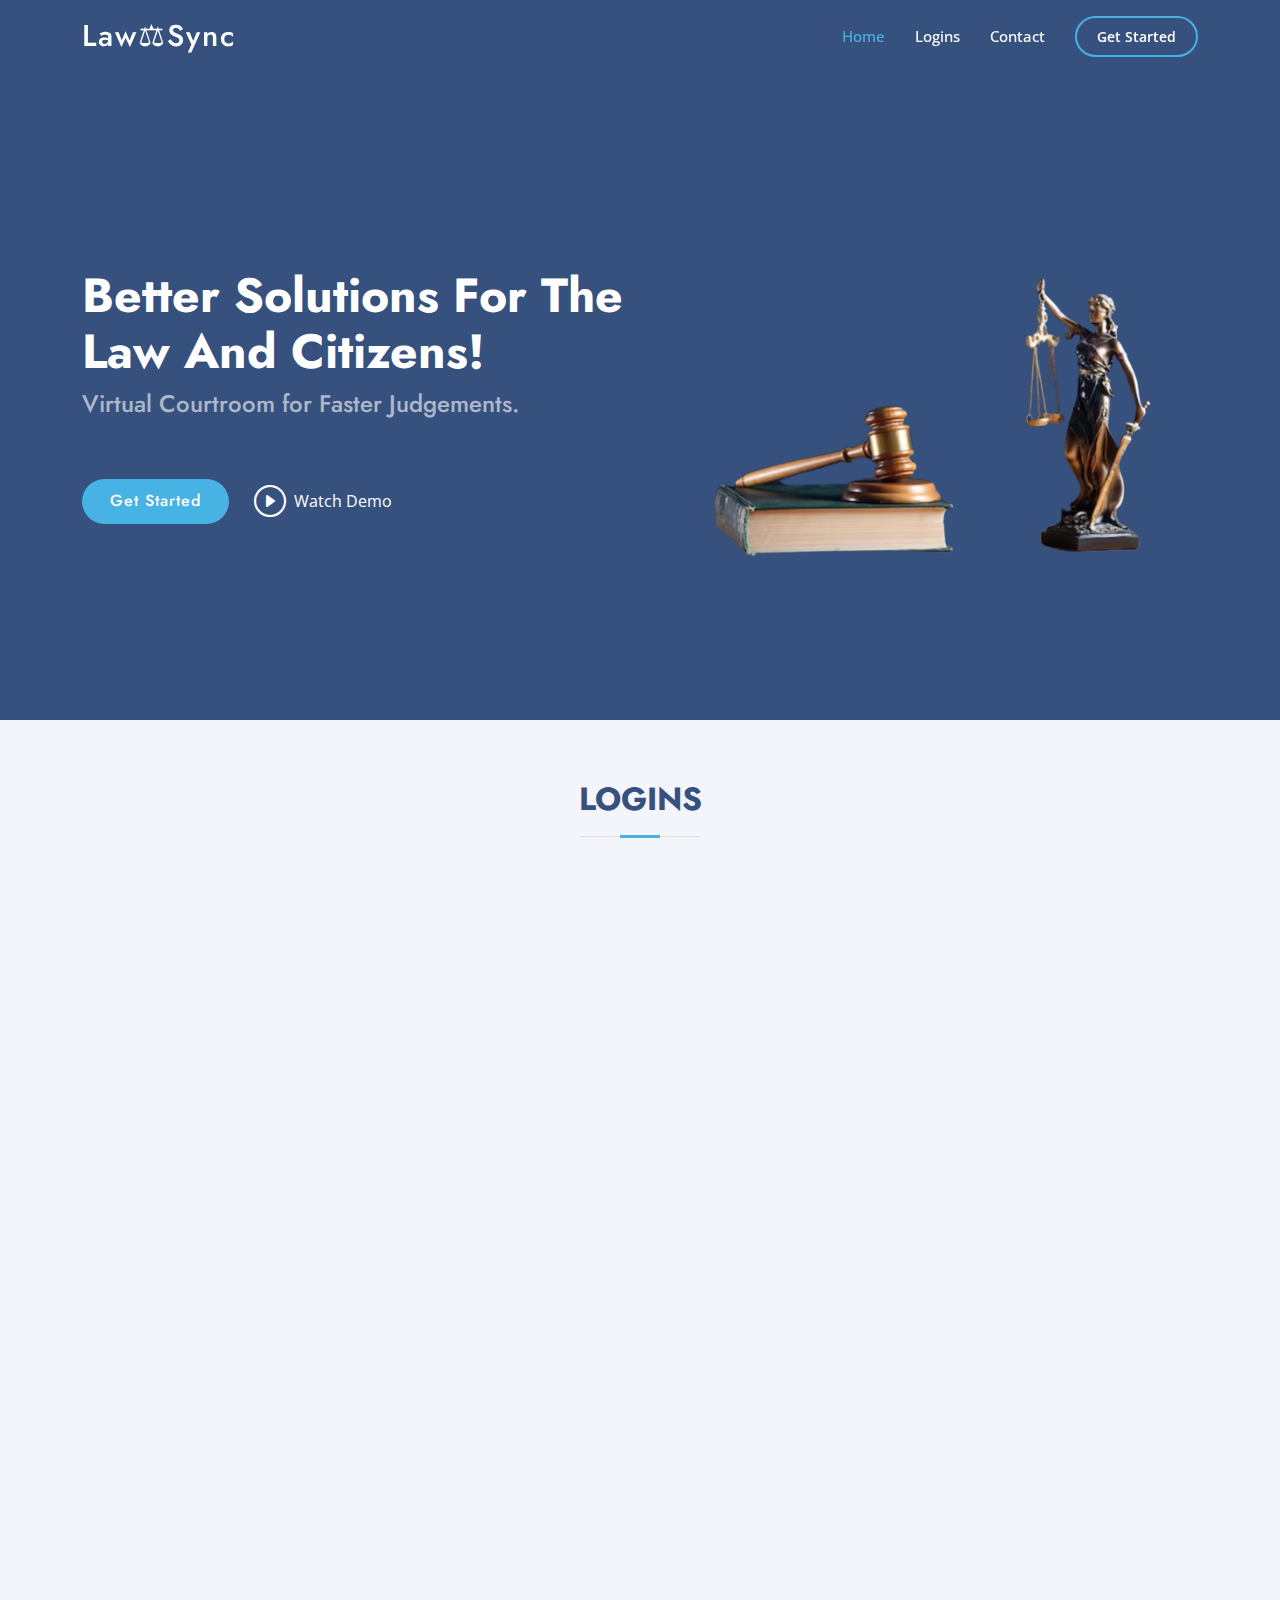
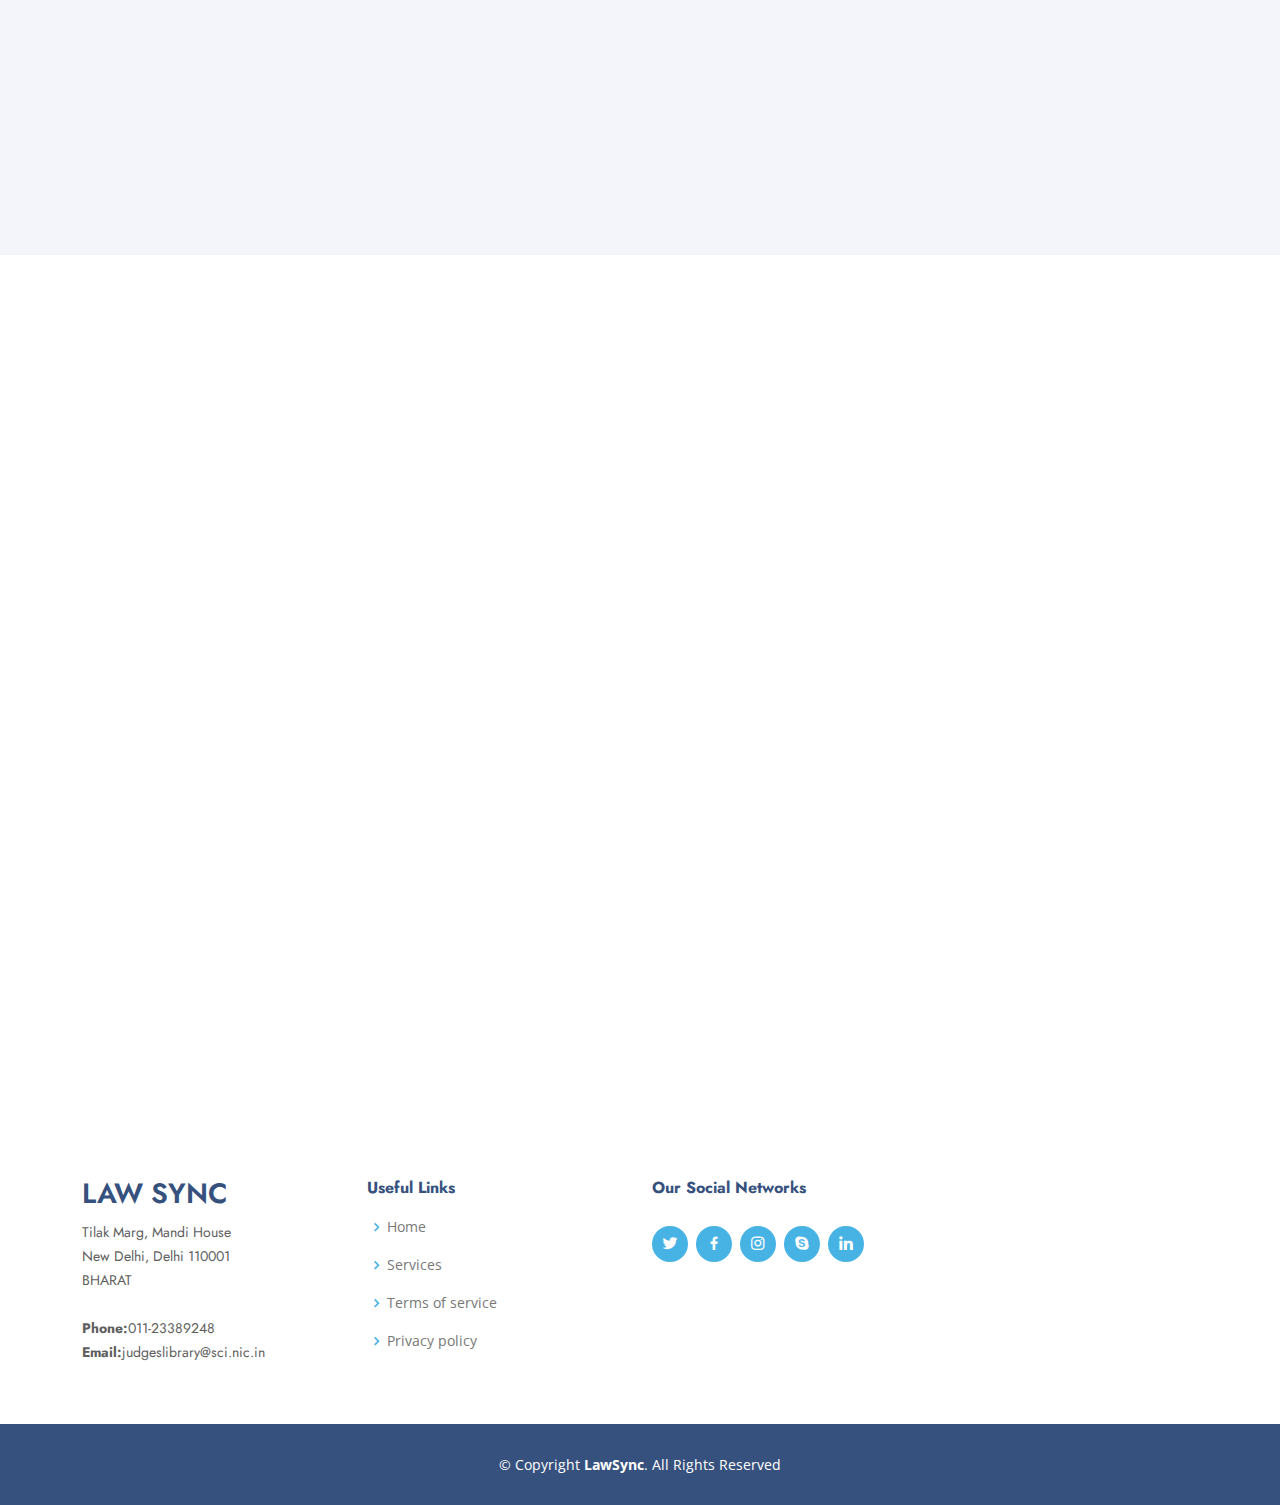
<file: index.html>
<!DOCTYPE html>
<html lang="en">

<head>
    <meta charset="utf-8">
    <meta content="width=device-width, initial-scale=1.0" name="viewport">

    <title>Law⚖Sync</title>
    <meta content="" name="description">
    <meta content="" name="keywords">

    <!-- Favicons -->
    <link rel="apple-touch-icon" sizes="512x512" href="assets/img/apple-touch-icon.png">
    <link rel="icon" type="image/png" sizes="32x32" href="assets/img/favicon-32x32.png">
    <link rel="icon" type="image/png" sizes="16x16" href="assets/img/favicon-16x16.png">


    <!-- Google Fonts -->
    <link href="https://fonts.googleapis.com/css?family=Open+Sans:300,300i,400,400i,600,600i,700,700i|Jost:300,300i,400,400i,500,500i,600,600i,700,700i|Poppins:300,300i,400,400i,500,500i,600,600i,700,700i" rel="stylesheet">

    <!-- Vendor CSS Files -->
    <link href="assets/vendor/aos/aos.css" rel="stylesheet">
    <link href="assets/vendor/bootstrap/css/bootstrap.min.css" rel="stylesheet">
    <link href="assets/vendor/bootstrap-icons/bootstrap-icons.css" rel="stylesheet">
    <link href="assets/vendor/boxicons/css/boxicons.min.css" rel="stylesheet">
    <link href="assets/vendor/glightbox/css/glightbox.min.css" rel="stylesheet">
    <link href="assets/vendor/remixicon/remixicon.css" rel="stylesheet">
    <link href="assets/vendor/swiper/swiper-bundle.min.css" rel="stylesheet">

    <!-- Template Main CSS File -->
    <link href="assets/css/style.css" rel="stylesheet">

</head>

<body>

    <!-- ======= Header ======= -->
    <header id="header" class="fixed-top ">
        <div class="container d-flex align-items-center">

            <h1 class="logo me-auto"><a href="index.html">Law⚖Sync</a></h1>



            <nav id="navbar" class="navbar">
                <ul>
                    <li><a class="nav-link scrollto active" href="#hero">Home</a></li>
                    <li><a class="nav-link scrollto" href="#services">Logins</a></li>
                    <li><a class="nav-link scrollto" href="#contact">Contact</a></li>
                    <li><a class="getstarted scrollto" href="#">Get Started</a></li>
                </ul>
                <i class="bi bi-list mobile-nav-toggle"></i>
            </nav>
            <!-- .navbar -->

        </div>
    </header>
    <!-- End Header -->

    <!-- ======= Hero Section ======= -->
    <section id="hero" class="d-flex align-items-center">

        <div class="container">
            <div class="row">
                <div class="col-lg-6 d-flex flex-column justify-content-center pt-4 pt-lg-0 order-2 order-lg-1" data-aos="fade-up" data-aos-delay="200">
                    <h1>Better Solutions For The Law And Citizens!</h1>
                    <h2>Virtual Courtroom for Faster Judgements.</h2>
                    <div class="d-flex justify-content-center justify-content-lg-start">
                        <a href="#contact" class="btn-get-started scrollto">Get Started</a>
                        <a href="https://www.youtube.com/watch?v=Kua9iR3aDDw" class="glightbox btn-watch-video"><i
                            class="bi bi-play-circle"></i><span>Watch Demo</span></a>
                    </div>
                </div>
                <div class="col-lg-6 order-1 order-lg-2 hero-img" data-aos="zoom-in" data-aos-delay="200">
                    <img src="assets/img/image2.png" class="img-fluid animated" alt="">
                </div>
            </div>
        </div>

    </section>
    <!-- End Hero -->

    <main id="main">

        <!-- ======= Services Section ======= -->
        <section id="services" class="services section-bg">
            <div class="container" data-aos="fade-up">

                <div class="section-title">
                    <h2>LOGINS</h2>
                </div>

                <div class="container">
                    <div class="row">
                        <div class="col-lg-3 col-md-6 col-sm-12 mb-4  ">
                            <div class="coupon_tran card card_edit" data-aos="zoom-in" data-aos-delay="100">
                                <div class="card-body text-center">
                                    <div class="icon">
                                        <img src="[data-uri]">
                                    </div>
                                </div>
                                <a href="JudgeLogin/index.html" class="btn_edit btn btn-outline-success" target="_blank">Judge Login</a>
                            </div>
                        </div>

                        <div class="col-lg-3 col-md-6 col-sm-12 mb-4 ">
                            <div class="coupon_tran card card_edit" data-aos="zoom-in" data-aos-delay="200">
                                <div class="card-body text-center">
                                    <div class="icon">
                                        <img src="[data-uri]">
                                    </div>
                                </div>
                                <a href="Prosecutorlogin/index.html" class="btn_edit btn btn-outline-warning" target="_blank">Prosecuter
                  Login</a>
                            </div>
                        </div>

                        <div class=" col-lg-3 col-md-6 col-sm-12 mb-4 ">
                            <div class="coupon_tran card card_edit" data-aos="zoom-in" data-aos-delay="300">
                                <div class="card-body text-center">
                                    <div class="icon">
                                        <img src="[data-uri]">
                                    </div>
                                </div>
                                <a href="Accuselogin/index.html" class="btn_edit btn btn-outline-info" target="_blank">Accuse Login</a>
                            </div>
                        </div>

                        <div class=" col-lg-3 col-md-6 col-sm-12 mb-4 ">
                            <div class="coupon_tran card card_edit" data-aos="zoom-in" data-aos-delay="100">
                                <div class="card-body text-center">
                                    <div class="icon">
                                        <img src="[data-uri]">
                                    </div>
                                </div>
                                <a href="Victimlogin/index.html" class="btn_edit btn btn-outline-secondary" target="_blank">Victim
                  Login</a>
                            </div>
                        </div>
                    </div>
                </div>

            </div>
        </section>
        <!-- End Services Section -->


        <!-- ======= Frequently Asked Questions Section ======= -->
        <section id="faq" class="faq section-bg">
            <div class="container" data-aos="fade-up">

                <div class="section-title">
                    <h2>Frequently Asked Questions</h2>
                    <!--  <p>Magnam dolores commodi suscipit. Necessitatibus eius consequatur ex aliquid fuga eum quidem. Sit sint consectetur velit. Quisquam quos quisquam cupiditate. Et nemo qui impedit suscipit alias ea. Quia fugiat sit in iste officiis commodi
                        quidem hic quas.</p> -->
                </div>

                <div class="faq-list">
                    <ul>
                        <li data-aos="fade-up" data-aos-delay="100">
                            <i class="bx bx-help-circle icon-help"></i> <a data-bs-toggle="collapse" class="collapse" data-bs-target="#faq-list-1">What is LawSync? <i class="bx bx-chevron-down icon-show"></i><i
                  class="bx bx-chevron-up icon-close"></i></a>
                            <div id="faq-list-1" class="collapse show" data-bs-parent=".faq-list">
                                <p>
                                    LawSync is an online platform designed to facilitate case hearings and dispute resolution through a virtual environment. It provides a convenient and efficient way for parties involved in a case to present their arguments and evidence, communicate with
                                    each other, and reach a resolution
                                </p>
                            </div>
                        </li>

                        <li data-aos="fade-up" data-aos-delay="200">
                            <i class="bx bx-help-circle icon-help"></i> <a data-bs-toggle="collapse" data-bs-target="#faq-list-2" class="collapsed">How Do I Sign Up/Register on LawSync? <i class="bx bx-chevron-down icon-show"></i><i
                  class="bx bx-chevron-up icon-close"></i></a>
                            <div id="faq-list-2" class="collapse" data-bs-parent=".faq-list">
                                <p>
                                    To sign up on LawSync, visit our homepage and click on the "Sign Up" or "Register" button. You'll need to provide some basic information and create an account. Once registered, you can log in and start using our platform.
                                </p>
                            </div>
                        </li>

                        <li data-aos="fade-up" data-aos-delay="300">
                            <i class="bx bx-help-circle icon-help"></i> <a data-bs-toggle="collapse" data-bs-target="#faq-list-3" class="collapsed">How Does Case Hearing Work on LawSync? <i class="bx bx-chevron-down icon-show"></i><i
                  class="bx bx-chevron-up icon-close"></i></a>
                            <div id="faq-list-3" class="collapse" data-bs-parent=".faq-list">
                                <p>
                                    Case hearings on LawSync are conducted virtually. Users can create or join a case, upload relevant documents, and schedule hearings with other parties. During the hearing, participants can present their arguments, share evidence, and communicate through
                                    audio, video, or text chat.
                                </p>
                            </div>
                        </li>

                        <li data-aos="fade-up" data-aos-delay="400">
                            <i class="bx bx-help-circle icon-help"></i> <a data-bs-toggle="collapse" data-bs-target="#faq-list-4" class="collapsed">Is LawSync Secure and Private? <i class="bx bx-chevron-down icon-show"></i><i
                  class="bx bx-chevron-up icon-close"></i></a>
                            <div id="faq-list-4" class="collapse" data-bs-parent=".faq-list">
                                <p>
                                    Yes, we take security and privacy seriously. Our platform uses encryption to protect your data, and we have strict privacy policies in place. Only authorized parties involved in a case have access to the case files and communication.
                                </p>
                            </div>
                        </li>

                        <li data-aos="fade-up" data-aos-delay="500">
                            <i class="bx bx-help-circle icon-help"></i> <a data-bs-toggle="collapse" data-bs-target="#faq-list-5" class="collapsed">How Are Disputes Resolved on LawSync?<i class="bx bx-chevron-down icon-show"></i><i
                  class="bx bx-chevron-up icon-close"></i></a>
                            <div id="faq-list-5" class="collapse" data-bs-parent=".faq-list">
                                <p>
                                    Disputes on our platform can be resolved through negotiation, mediation, or arbitration, depending on the preferences of the parties involved. Our platform provides tools and features to facilitate these processes and reach a resolution.
                                </p>
                            </div>
                        </li>
                    </ul>
                </div>
            </div>
        </section>
        <!-- End Frequently Asked Questions Section -->

        <!-- ======= Contact Section ======= -->
        <section id="contact" class="contact">
            <div class="container" data-aos="fade-up">

                <div class="section-title">
                    <h2>Contact</h2>
                    <!--  <p>Magnam dolores commodi suscipit. Necessitatibus eius consequatur ex aliquid fuga eum quidem. Sit sint consectetur velit. Quisquam quos quisquam cupiditate. Et nemo qui impedit suscipit alias ea. Quia fugiat sit in iste officiis commodi
                        quidem hic quas.</p> -->
                </div>

                <div class="row">

                    <div class="col-lg-5 d-flex align-items-stretch">
                        <div class="info">
                            <div class="address">
                                <i class="bi bi-geo-alt"></i>
                                <h4>Location:</h4>
                                <p>Tilak Marg, Mandi House New Delhi, Delhi 110001</p>
                            </div>

                            <div class="email">
                                <i class="bi bi-envelope"></i>
                                <h4>Email:</h4>
                                <p>ijudgeslibrary@sci.nic.in</p>
                            </div>

                            <div class="phone">
                                <i class="bi bi-phone"></i>
                                <h4>Call:</h4>
                                <p>011-23389248</p>
                            </div>

                            <iframe src="https://www.google.com/maps/embed?pb=!1m18!1m12!1m3!1d14009.553472830608!2d77.21389711738283!3d28.618120183234705!2m3!1f0!2f0!3f0!3m2!1i1024!2i768!4f13.1!3m3!1m2!1s0x390d04afaaaaaaab%3A0x28555ca4592b087e!2sSupreme%20Court%20of%20India!5e0!3m2!1sen!2sus!4v1696235306481!5m2!1sen!2sus"
                                frameborder="0" style="border:0; width: 100%; height: 290px;" allowfullscreen></iframe>
                        </div>

                    </div>

                    <div class="col-lg-7 mt-5 mt-lg-0 d-flex align-items-stretch">
                        <form action="https://formspree.io/f/xoqopdzb" method="POST">
                            <div class="row">
                                <div class="form-group col-md-6">
                                    <label for="username">Your Name</label>
                                    <input type="text" name="username" class="form-control" id="name" required placeholder="Enter Your Name...">
                                </div>
                                <div class="form-group col-md-6">
                                    <label for="name">Your Email</label>
                                    <input type="email" class="form-control" name="email" id="email" required placeholder="Enter Your Email...">
                                </div>
                            </div>
                            <div class="form-group">
                                <label for="name">Subject</label>
                                <input type="text" class="form-control" name="subject" id="subject" required placeholder="Subject...">
                            </div>
                            <div class="form-group">
                                <label for="name">Message</label>
                                <textarea class="form-control" name="message" rows="10" required placeholder="Write Your Query..."></textarea>
                            </div><br>
                            <div class="text-center "><button type="submit" class="btn btn-info">Send Message</button></div>
                        </form>
                    </div>

                </div>

            </div>
        </section>
        <!-- End Contact Section -->

    </main>
    <!-- End #main -->

    <!-- ======= Footer ======= -->
    <footer id="footer">
        <div class="footer-top">
            <div class="container">
                <div class="row">

                    <div class="col-lg-3 col-md-6 footer-contact">
                        <h3>Law Sync</h3>
                        <p>
                            Tilak Marg, Mandi House<br>New Delhi, Delhi 110001<br> BHARAT<br><br>
                            <strong>Phone:</strong>011-23389248<br>
                            <strong>Email:</strong>judgeslibrary@sci.nic.in<br>
                        </p>
                    </div>

                    <div class="col-lg-3 col-md-6 footer-links">
                        <h4>Useful Links</h4>
                        <ul>
                            <li><i class="bx bx-chevron-right"></i> <a href="#">Home</a></li>
                            <li><i class="bx bx-chevron-right"></i> <a href="#">Services</a></li>
                            <li><i class="bx bx-chevron-right"></i> <a href="#">Terms of service</a></li>
                            <li><i class="bx bx-chevron-right"></i> <a href="#">Privacy policy</a></li>
                        </ul>
                    </div>
                    <div class="col-lg-3 col-md-6 footer-links">
                        <h4>Our Social Networks</h4>
                        <!--    <p>Cras fermentum odio eu feugiat lide par naso tierra videa magna derita valies</p> -->
                        <div class="social-links mt-3">
                            <a href="#" class="twitter"><i class="bx bxl-twitter"></i></a>
                            <a href="#" class="facebook"><i class="bx bxl-facebook"></i></a>
                            <a href="#" class="instagram"><i class="bx bxl-instagram"></i></a>
                            <a href="#" class="google-plus"><i class="bx bxl-skype"></i></a>
                            <a href="#" class="linkedin"><i class="bx bxl-linkedin"></i></a>
                        </div>
                    </div>

                </div>
            </div>
        </div>

        <div class="container footer-bottom clearfix">
            <div class="copyright">
                &copy; Copyright <strong><span>LawSync</span></strong>. All Rights Reserved
            </div>

        </div>
    </footer>
    <!-- End Footer -->

    <div id="preloader"></div>
    <a href="#" class="back-to-top d-flex align-items-center justify-content-center"><i
      class="bi bi-arrow-up-short"></i></a>

    <!-- Vendor JS Files -->
    <script src="assets/vendor/aos/aos.js"></script>
    <script src="assets/vendor/bootstrap/js/bootstrap.bundle.min.js"></script>
    <script src="assets/vendor/glightbox/js/glightbox.min.js"></script>
    <script src="assets/vendor/isotope-layout/isotope.pkgd.min.js"></script>
    <script src="assets/vendor/swiper/swiper-bundle.min.js"></script>
    <script src="assets/vendor/waypoints/noframework.waypoints.js"></script>
    <script src="assets/vendor/php-email-form/validate.js"></script>

    <!-- Template Main JS File -->
    <script src="assets/js/main.js"></script>

</body>

</html>
</file>
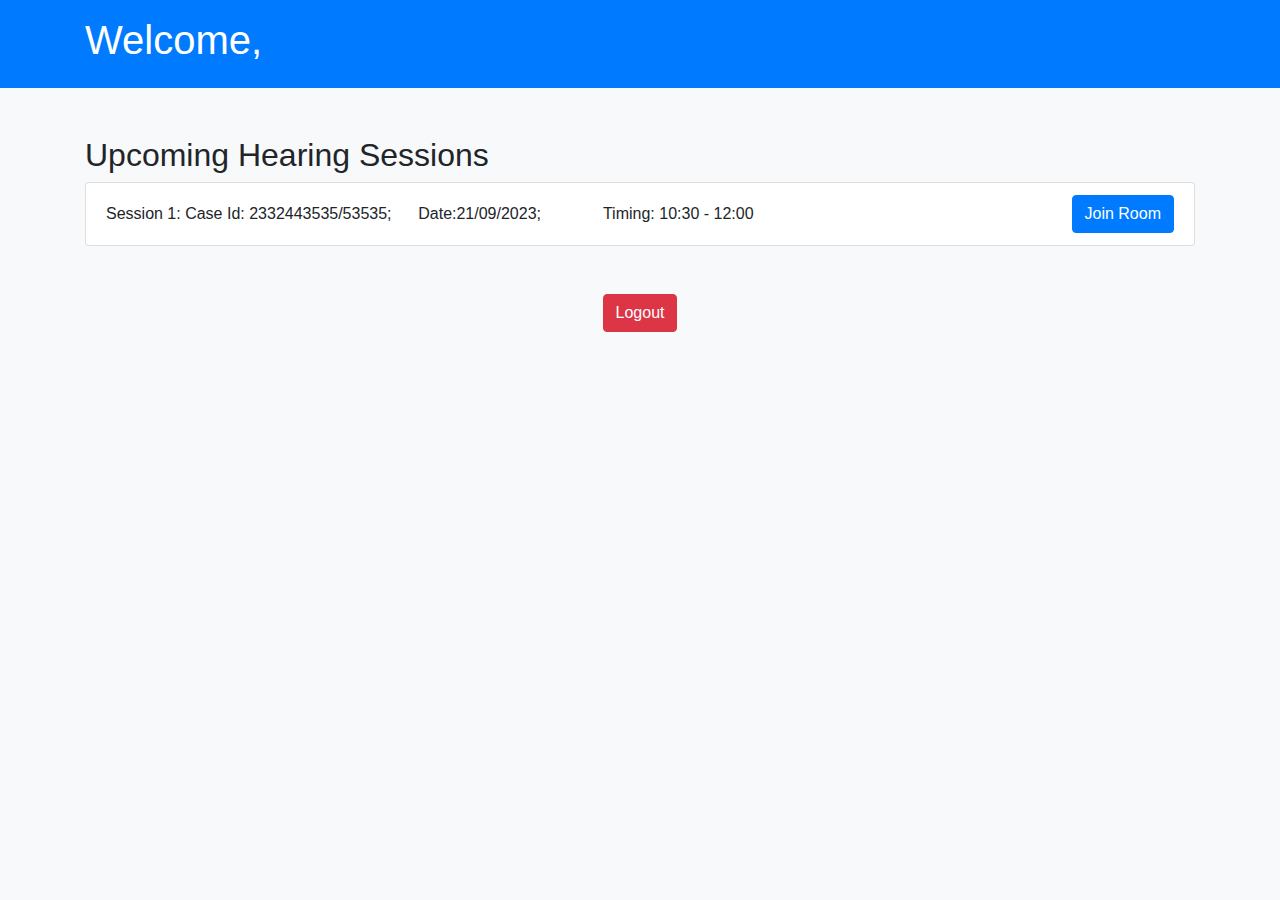
<file: Accuselogin/session.html>
<!DOCTYPE html>
<html lang="en">

<head>
    <meta charset="UTF-8">
    <meta name="viewport" content="width=device-width, initial-scale=1.0">
    <title>Video Call Sessions</title>
    <!-- Include Bootstrap CSS -->
    <link rel="stylesheet" href="https://maxcdn.bootstrapcdn.com/bootstrap/4.5.2/css/bootstrap.min.css">
</head>

<body class="bg-light">
    <header class="bg-primary text-white py-3">
        <div class="container">
            <h1>Welcome, </h1>
        </div>
    </header>
    <div class="container my-5">
        <h2>Upcoming Hearing Sessions</h2>
        <ul class="list-group">
            <li class="list-group-item d-flex justify-content-between align-items-center">
                Session 1: Case Id: 2332443535/53535; &nbsp;&nbsp;&nbsp;&nbsp; Date:21/09/2023; &nbsp;&nbsp;&nbsp;&nbsp;&nbsp;&nbsp;&nbsp;&nbsp;&nbsp;&nbsp;&nbsp;&nbsp; Timing: 10:30 - 12:00
                <a href="https://lawsync.daily.co/LawSync" class="btn btn-primary">Join Room</a>
            </li>

            <!-- Add more sessions here -->
        </ul>
    </div>
    <div class="container text-center">
        <a href="index.html" class="btn btn-danger">Logout</a>
    </div>





    <!-- Include Bootstrap JS and Popper.js -->
    <script src="https://ajax.googleapis.com/ajax/libs/jquery/3.5.1/jquery.min.js"></script>
    <script src="https://cdnjs.cloudflare.com/ajax/libs/popper.js/1.16.0/umd/popper.min.js"></script>
    <script src="https://maxcdn.bootstrapcdn.com/bootstrap/4.5.2/js/bootstrap.min.js"></script>
</body>

</html>
</file>
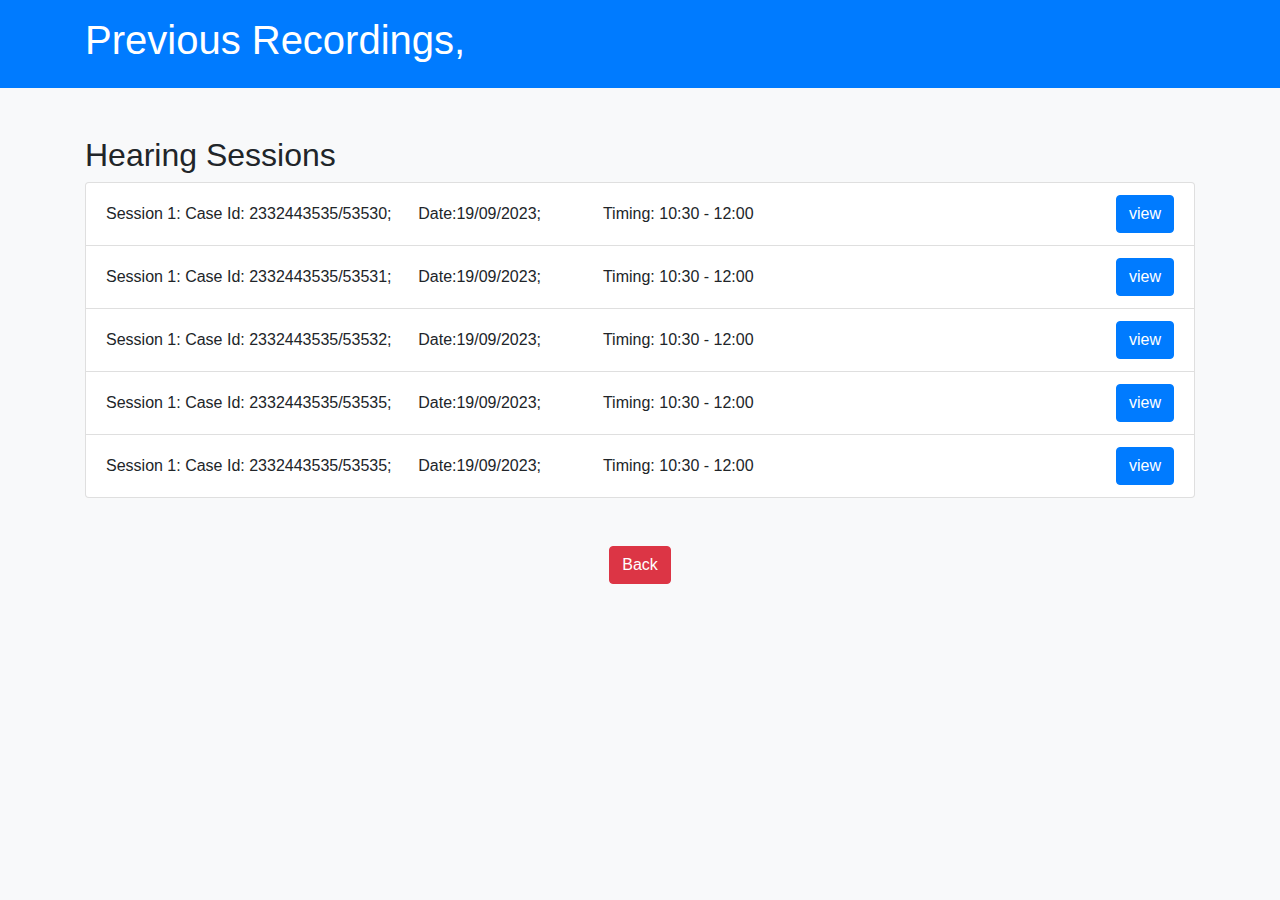
<file: JudgeLogin/record.html>
<!DOCTYPE html>
<html lang="en">

<head>
    <meta charset="UTF-8">
    <meta name="viewport" content="width=device-width, initial-scale=1.0">
    <title>Video Call Sessions</title>
    <!-- Include Bootstrap CSS -->
    <link rel="stylesheet" href="https://maxcdn.bootstrapcdn.com/bootstrap/4.5.2/css/bootstrap.min.css">
</head>

<body class="bg-light">
    <header class="bg-primary text-white py-3">
        <div class="container">
            <h1>Previous Recordings, </h1>
        </div>
    </header>
    <div class="container my-5">
        <h2>Hearing Sessions</h2>
        <ul class="list-group">
            <li class="list-group-item d-flex justify-content-between align-items-center">
                Session 1: Case Id: 2332443535/53530; &nbsp;&nbsp;&nbsp;&nbsp; Date:19/09/2023; &nbsp;&nbsp;&nbsp;&nbsp;&nbsp;&nbsp;&nbsp;&nbsp;&nbsp;&nbsp;&nbsp;&nbsp; Timing: 10:30 - 12:00
                <a href="#" class="btn btn-primary">view</a>
            </li>
            <li class="list-group-item d-flex justify-content-between align-items-center">
                Session 1: Case Id: 2332443535/53531; &nbsp;&nbsp;&nbsp;&nbsp; Date:19/09/2023; &nbsp;&nbsp;&nbsp;&nbsp;&nbsp;&nbsp;&nbsp;&nbsp;&nbsp;&nbsp;&nbsp;&nbsp; Timing: 10:30 - 12:00
                <a href="#" class="btn btn-primary">view</a>
            </li>
            <li class="list-group-item d-flex justify-content-between align-items-center">
                Session 1: Case Id: 2332443535/53532; &nbsp;&nbsp;&nbsp;&nbsp; Date:19/09/2023; &nbsp;&nbsp;&nbsp;&nbsp;&nbsp;&nbsp;&nbsp;&nbsp;&nbsp;&nbsp;&nbsp;&nbsp; Timing: 10:30 - 12:00
                <a href="#" class="btn btn-primary">view</a>
            </li>
            <li class="list-group-item d-flex justify-content-between align-items-center">
                Session 1: Case Id: 2332443535/53535; &nbsp;&nbsp;&nbsp;&nbsp; Date:19/09/2023; &nbsp;&nbsp;&nbsp;&nbsp;&nbsp;&nbsp;&nbsp;&nbsp;&nbsp;&nbsp;&nbsp;&nbsp; Timing: 10:30 - 12:00
                <a href="#" class="btn btn-primary">view</a>
            </li>
            <li class="list-group-item d-flex justify-content-between align-items-center">
                Session 1: Case Id: 2332443535/53535; &nbsp;&nbsp;&nbsp;&nbsp; Date:19/09/2023; &nbsp;&nbsp;&nbsp;&nbsp;&nbsp;&nbsp;&nbsp;&nbsp;&nbsp;&nbsp;&nbsp;&nbsp; Timing: 10:30 - 12:00
                <a href="#" class="btn btn-primary">view</a>
            </li>

            <!-- Add more sessions here -->
        </ul>
    </div>
    <div class="container text-center">
        <a href="Session.html" class="btn btn-danger">Back</a>
    </div>





    <!-- Include Bootstrap JS and Popper.js -->
    <script src="https://ajax.googleapis.com/ajax/libs/jquery/3.5.1/jquery.min.js"></script>
    <script src="https://cdnjs.cloudflare.com/ajax/libs/popper.js/1.16.0/umd/popper.min.js"></script>
    <script src="https://maxcdn.bootstrapcdn.com/bootstrap/4.5.2/js/bootstrap.min.js"></script>
</body>

</html>
</file>
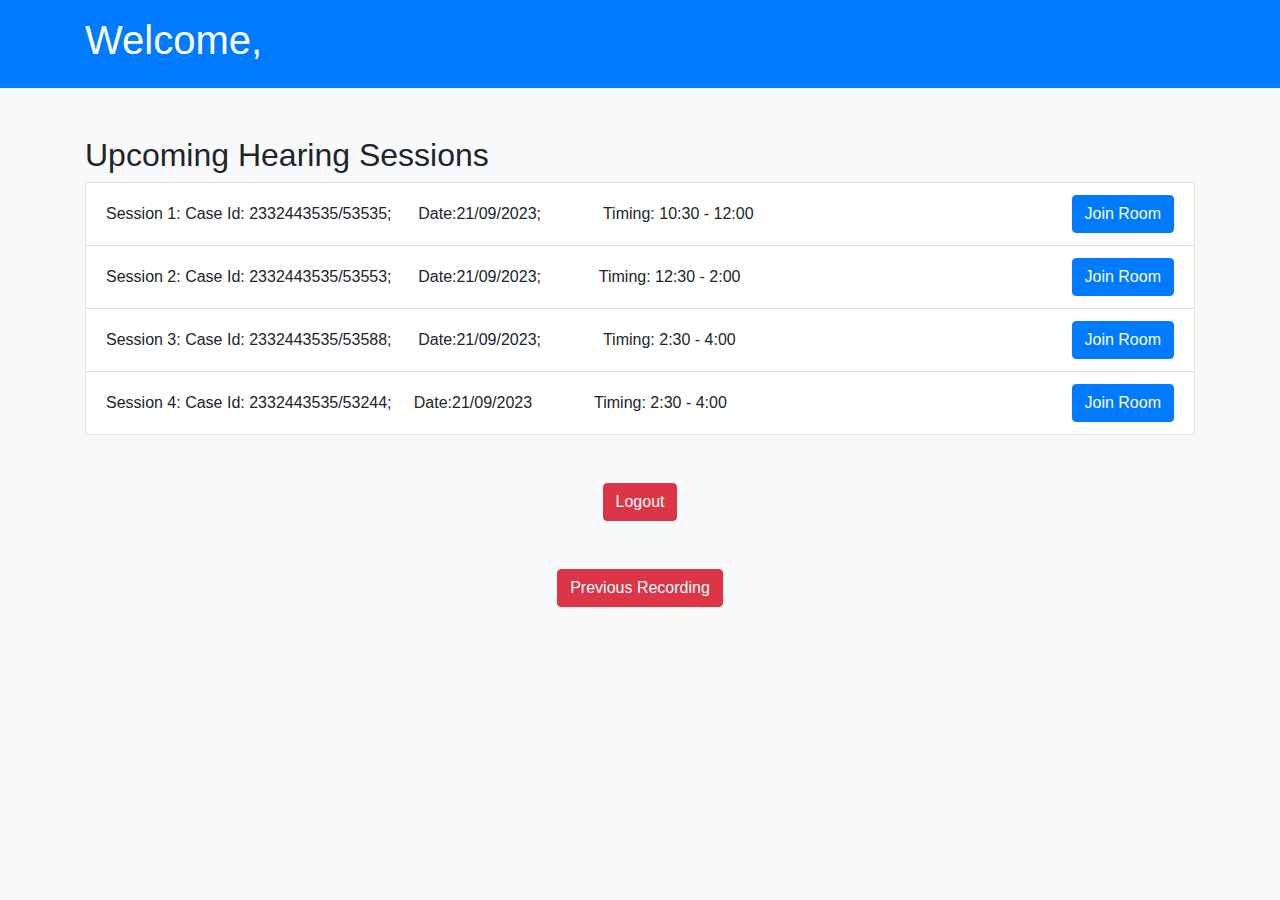
<file: JudgeLogin/Session.html>
<!DOCTYPE html>
<html lang="en">

<head>
    <meta charset="UTF-8">
    <meta name="viewport" content="width=device-width, initial-scale=1.0">
    <title>Video Call Sessions</title>
    <!-- Include Bootstrap CSS -->
    <link rel="stylesheet" href="https://maxcdn.bootstrapcdn.com/bootstrap/4.5.2/css/bootstrap.min.css">
</head>

<body class="bg-light">
    <header class="bg-primary text-white py-3">
        <div class="container">
            <h1>Welcome, </h1>
        </div>
    </header>
    <div class="container my-5">
        <h2>Upcoming Hearing Sessions</h2>
        <ul class="list-group">
            <li class="list-group-item d-flex justify-content-between align-items-center">
                Session 1: Case Id: 2332443535/53535; &nbsp;&nbsp;&nbsp;&nbsp; Date:21/09/2023; &nbsp;&nbsp;&nbsp;&nbsp;&nbsp;&nbsp;&nbsp;&nbsp;&nbsp;&nbsp;&nbsp;&nbsp; Timing: 10:30 - 12:00
                <a href="https://lawsync.daily.co/LawSync" class="btn btn-primary">Join Room</a>
            </li>
            <li class="list-group-item d-flex justify-content-between align-items-center">
                Session 2: Case Id: 2332443535/53553; &nbsp;&nbsp;&nbsp;&nbsp; Date:21/09/2023; &nbsp;&nbsp;&nbsp;&nbsp;&nbsp;&nbsp;&nbsp;&nbsp;&nbsp;&nbsp;&nbsp;&nbsp;Timing: 12:30 - 2:00
                <a href="https://lawsync.daily.co/LawSync" class="btn btn-primary">Join Room</a>
            </li>
            <li class="list-group-item d-flex justify-content-between align-items-center">
                Session 3: Case Id: 2332443535/53588; &nbsp;&nbsp;&nbsp;&nbsp; Date:21/09/2023; &nbsp;&nbsp;&nbsp;&nbsp;&nbsp;&nbsp;&nbsp;&nbsp;&nbsp;&nbsp;&nbsp;&nbsp; Timing: 2:30 - 4:00
                <a href="https://lawsync.daily.co/LawSync" class="btn btn-primary">Join Room</a>
            </li>
            <li class="list-group-item d-flex justify-content-between align-items-center">
                Session 4: Case Id: 2332443535/53244;&nbsp;&nbsp;&nbsp;&nbsp; Date:21/09/2023 &nbsp;&nbsp;&nbsp;&nbsp;&nbsp;&nbsp;&nbsp;&nbsp;&nbsp;&nbsp;&nbsp;&nbsp; Timing: 2:30 - 4:00
                <a href="https://lawsync.daily.co/LawSync" class="btn btn-primary">Join Room</a>
            </li>
            <!-- Add more sessions here -->
        </ul>
    </div>
    <div class="container text-center">
        <a href="index.html" class="btn btn-danger">Logout</a>
    </div>

    <br></br>

    </div>
    <div class="container text-center">
        <a href="record.html " class="btn btn-danger ">Previous Recording </a>
    </div>

    <!-- Include Bootstrap JS and Popper.js -->
    <script src="https://ajax.googleapis.com/ajax/libs/jquery/3.5.1/jquery.min.js "></script>
    <script src="https://cdnjs.cloudflare.com/ajax/libs/popper.js/1.16.0/umd/popper.min.js "></script>
    <script src="https://maxcdn.bootstrapcdn.com/bootstrap/4.5.2/js/bootstrap.min.js "></script>
    <script>
        console.log(localStorage.getItem('currentUser'))
        console.log(localStorage.getItem('loginid'))
    </script>
</body>

</html>
</file>
<file: assets/css/style.css>
body {
    font-family: "Open Sans", sans-serif;
    color: #444444;
}

a {
    color: #47b2e4;
    text-decoration: none;
}

a:hover {
    color: #73c5eb;
    text-decoration: none;
}

h1,
h2,
h3,
h4,
h5,
h6 {
    font-family: "Jost", sans-serif;
}


/*--------------------------------------------------------------
# Preloader
--------------------------------------------------------------*/

#preloader {
    position: fixed;
    top: 0;
    left: 0;
    right: 0;
    bottom: 0;
    z-index: 9999;
    overflow: hidden;
    background: #37517e;
}

#preloader:before {
    content: "";
    position: fixed;
    top: calc(50% - 30px);
    left: calc(50% - 30px);
    border: 6px solid #37517e;
    border-top-color: #fff;
    border-bottom-color: #fff;
    border-radius: 50%;
    width: 60px;
    height: 60px;
    animation: animate-preloader 1s linear infinite;
}

@keyframes animate-preloader {
    0% {
        transform: rotate(0deg);
    }
    100% {
        transform: rotate(360deg);
    }
}


/*--------------------------------------------------------------
# Back to top button
--------------------------------------------------------------*/

.back-to-top {
    position: fixed;
    visibility: hidden;
    opacity: 0;
    right: 15px;
    bottom: 15px;
    z-index: 996;
    background: #47b2e4;
    width: 40px;
    height: 40px;
    border-radius: 50px;
    transition: all 0.4s;
}

.back-to-top i {
    font-size: 24px;
    color: #fff;
    line-height: 0;
}

.back-to-top:hover {
    background: #6bc1e9;
    color: #fff;
}

.back-to-top.active {
    visibility: visible;
    opacity: 1;
}


/*--------------------------------------------------------------
# Header
--------------------------------------------------------------*/

#header {
    transition: all 0.5s;
    z-index: 997;
    padding: 15px 0;
}

#header.header-scrolled,
#header.header-inner-pages {
    background: rgba(40, 58, 90, 0.9);
}

#header .logo {
    font-size: 30px;
    margin: 0;
    padding: 0;
    line-height: 1;
    font-weight: 500;
    letter-spacing: 2px;
}

#header .logo a {
    color: #fff;
}

#header .logo img {
    max-height: 40px;
}

.navbar {
    padding: 0;
}

.navbar ul {
    margin: 0;
    padding: 0;
    display: flex;
    list-style: none;
    align-items: center;
}

.navbar li {
    position: relative;
}

.navbar a,
.navbar a:focus {
    display: flex;
    align-items: center;
    justify-content: space-between;
    padding: 10px 0 10px 30px;
    font-size: 15px;
    font-weight: 500;
    color: #fff;
    white-space: nowrap;
    transition: 0.3s;
}

.navbar a i,
.navbar a:focus i {
    font-size: 12px;
    line-height: 0;
    margin-left: 5px;
}

.navbar a:hover,
.navbar .active,
.navbar .active:focus,
.navbar li:hover>a {
    color: #47b2e4;
}

.navbar .getstarted,
.navbar .getstarted:focus {
    padding: 8px 20px;
    margin-left: 30px;
    border-radius: 50px;
    color: #fff;
    font-size: 14px;
    border: 2px solid #47b2e4;
    font-weight: 600;
}

.navbar .getstarted:hover,
.navbar .getstarted:focus:hover {
    color: #fff;
    background: #31a9e1;
}

.navbar .dropdown ul {
    display: block;
    position: absolute;
    left: 14px;
    top: calc(100% + 30px);
    margin: 0;
    padding: 10px 0;
    z-index: 99;
    opacity: 0;
    visibility: hidden;
    background: #fff;
    box-shadow: 0px 0px 30px rgba(127, 137, 161, 0.25);
    transition: 0.3s;
    border-radius: 4px;
}

.navbar .dropdown ul li {
    min-width: 200px;
}

.navbar .dropdown ul a {
    padding: 10px 20px;
    font-size: 14px;
    text-transform: none;
    font-weight: 500;
    color: #0c3c53;
}

.navbar .dropdown ul a i {
    font-size: 12px;
}

.navbar .dropdown ul a:hover,
.navbar .dropdown ul .active:hover,
.navbar .dropdown ul li:hover>a {
    color: #47b2e4;
}

.navbar .dropdown:hover>ul {
    opacity: 1;
    top: 100%;
    visibility: visible;
}

.navbar .dropdown .dropdown ul {
    top: 0;
    left: calc(100% - 30px);
    visibility: hidden;
}

.navbar .dropdown .dropdown:hover>ul {
    opacity: 1;
    top: 0;
    left: 100%;
    visibility: visible;
}

@media (max-width: 1366px) {
    .navbar .dropdown .dropdown ul {
        left: -90%;
    }
    .navbar .dropdown .dropdown:hover>ul {
        left: -100%;
    }
}


/**
* Mobile Navigation 
*/

.mobile-nav-toggle {
    color: #fff;
    font-size: 28px;
    cursor: pointer;
    display: none;
    line-height: 0;
    transition: 0.5s;
}

.mobile-nav-toggle.bi-x {
    color: #fff;
}

@media (max-width: 991px) {
    .mobile-nav-toggle {
        display: block;
    }
    .navbar ul {
        display: none;
    }
}

.navbar-mobile {
    position: fixed;
    overflow: hidden;
    top: 0;
    right: 0;
    left: 0;
    bottom: 0;
    background: rgba(40, 58, 90, 0.9);
    transition: 0.3s;
    z-index: 999;
}

.navbar-mobile .mobile-nav-toggle {
    position: absolute;
    top: 15px;
    right: 15px;
}

.navbar-mobile ul {
    display: block;
    position: absolute;
    top: 55px;
    right: 15px;
    bottom: 15px;
    left: 15px;
    padding: 10px 0;
    border-radius: 10px;
    background-color: #fff;
    overflow-y: auto;
    transition: 0.3s;
}

.navbar-mobile a,
.navbar-mobile a:focus {
    padding: 10px 20px;
    font-size: 15px;
    color: #37517e;
}

.navbar-mobile a:hover,
.navbar-mobile .active,
.navbar-mobile li:hover>a {
    color: #47b2e4;
}

.navbar-mobile .getstarted,
.navbar-mobile .getstarted:focus {
    margin: 15px;
    color: #37517e;
}

.navbar-mobile .dropdown ul {
    position: static;
    display: none;
    margin: 10px 20px;
    padding: 10px 0;
    z-index: 99;
    opacity: 1;
    visibility: visible;
    background: #fff;
    box-shadow: 0px 0px 30px rgba(127, 137, 161, 0.25);
}

.navbar-mobile .dropdown ul li {
    min-width: 200px;
}

.navbar-mobile .dropdown ul a {
    padding: 10px 20px;
}

.navbar-mobile .dropdown ul a i {
    font-size: 12px;
}

.navbar-mobile .dropdown ul a:hover,
.navbar-mobile .dropdown ul .active:hover,
.navbar-mobile .dropdown ul li:hover>a {
    color: #47b2e4;
}

.navbar-mobile .dropdown>.dropdown-active {
    display: block;
    visibility: visible !important;
}

#hero {
    width: 100%;
    height: 80vh;
    background: #37517e;
}

#hero .container {
    padding-top: 72px;
}

#hero h1 {
    margin: 0 0 10px 0;
    font-size: 48px;
    font-weight: 700;
    line-height: 56px;
    color: #fff;
}

#hero h2 {
    color: rgba(255, 255, 255, 0.6);
    margin-bottom: 50px;
    font-size: 24px;
}

#hero .btn-get-started {
    font-family: "Jost", sans-serif;
    font-weight: 500;
    font-size: 16px;
    letter-spacing: 1px;
    display: inline-block;
    padding: 10px 28px 11px 28px;
    border-radius: 50px;
    transition: 0.5s;
    margin: 10px 0 0 0;
    color: #fff;
    background: #47b2e4;
}

#hero .btn-get-started:hover {
    background: #209dd8;
}

#hero .btn-watch-video {
    font-size: 16px;
    display: flex;
    align-items: center;
    transition: 0.5s;
    margin: 10px 0 0 25px;
    color: #fff;
    line-height: 1;
}

#hero .btn-watch-video i {
    line-height: 0;
    color: #fff;
    font-size: 32px;
    transition: 0.3s;
    margin-right: 8px;
}

#hero .btn-watch-video:hover i {
    color: #47b2e4;
}

#hero .animated {
    animation: up-down 2s ease-in-out infinite alternate-reverse both;
}

@media (max-width: 991px) {
    #hero {
        height: 100vh;
        text-align: center;
    }
    #hero .animated {
        animation: none;
    }
    #hero .hero-img {
        text-align: center;
    }
    #hero .hero-img img {
        width: 50%;
    }
}

@media (max-width: 768px) {
    #hero h1 {
        font-size: 28px;
        line-height: 36px;
    }
    #hero h2 {
        font-size: 18px;
        line-height: 24px;
        margin-bottom: 30px;
    }
    #hero .hero-img img {
        width: 70%;
    }
}

@media (max-width: 575px) {
    #hero .hero-img img {
        width: 80%;
    }
    #hero .btn-get-started {
        font-size: 16px;
        padding: 10px 24px 11px 24px;
    }
}

@keyframes up-down {
    0% {
        transform: translateY(10px);
    }
    100% {
        transform: translateY(-10px);
    }
}

section {
    padding: 60px 0;
    overflow: hidden;
}

.section-bg {
    background-color: #f3f5fa;
}

.section-title {
    text-align: center;
    padding-bottom: 30px;
}

.section-title h2 {
    font-size: 32px;
    font-weight: bold;
    text-transform: uppercase;
    margin-bottom: 20px;
    padding-bottom: 20px;
    position: relative;
    color: #37517e;
}

.section-title h2::before {
    content: "";
    position: absolute;
    display: block;
    width: 120px;
    height: 1px;
    background: #ddd;
    bottom: 1px;
    left: calc(50% - 60px);
}

.section-title h2::after {
    content: "";
    position: absolute;
    display: block;
    width: 40px;
    height: 3px;
    background: #47b2e4;
    bottom: 0;
    left: calc(50% - 20px);
}

.section-title p {
    margin-bottom: 0;
}


/*--------------------------------------------------------------
# Services
--------------------------------------------------------------*/

.services .icon-box {
    box-shadow: 0px 0 25px 0 rgba(0, 0, 0, 0.1);
    padding: 50px 30px;
    transition: all ease-in-out 0.4s;
    background: #fff;
}

.services .icon-box .icon {
    margin-bottom: 10px;
}

.services .icon-box .icon i {
    color: #47b2e4;
    font-size: 36px;
    transition: 0.3s;
}

.services .icon-box h4 {
    font-weight: 500;
    margin-bottom: 15px;
    font-size: 24px;
}

.services .icon-box h4 a {
    color: #37517e;
    transition: ease-in-out 0.3s;
}

.services .icon-box p {
    line-height: 24px;
    font-size: 14px;
    margin-bottom: 0;
}

.services .icon-box:hover {
    transform: translateY(-10px);
}

.services .icon-box:hover h4 a {
    color: #47b2e4;
}

@media (max-width: 992px) {
    .breadcrumbs {
        margin-top: 68px;
    }
}

.breadcrumbs h2 {
    font-size: 28px;
    font-weight: 600;
    color: #37517e;
}

.breadcrumbs ol {
    display: flex;
    flex-wrap: wrap;
    list-style: none;
    padding: 0 0 10px 0;
    margin: 0;
    font-size: 14px;
}

.breadcrumbs ol li+li {
    padding-left: 10px;
}

.breadcrumbs ol li+li::before {
    display: inline-block;
    padding-right: 10px;
    color: #4668a2;
    content: "/";
}

#footer {
    font-size: 14px;
    background: #37517e;
}

#footer .footer-newsletter {
    padding: 50px 0;
    background: #f3f5fa;
    text-align: center;
    font-size: 15px;
    color: #444444;
}

#footer .footer-newsletter h4 {
    font-size: 24px;
    margin: 0 0 20px 0;
    padding: 0;
    line-height: 1;
    font-weight: 600;
    color: #37517e;
}

#footer .footer-bottom {
    padding-top: 30px;
    padding-bottom: 30px;
    color: #fff;
}

@media (max-width: 768px) {
    #footer .footer-bottom {
        padding-top: 20px;
        padding-bottom: 20px;
    }
    #footer .credits {
        padding-top: 4px;
    }
}


/* Card Edit */

.coupon_tran:hover {
    transform: scale(1.05);
    box-shadow: 0 10px 20px rgba(13, 162, 221, 0.956), 0 4px 8px rgba(247, 197, 104, 0.984);
}

@media screen and (min-width: 800px) {
    .btn_edit {
        margin: 20px;
    }
}

@media screen and (max-width: 800px) {
    .btn_edit {
        margin: 10px;
    }
}

.btn_edit:hover {
    transform: scale(1.08);
    box-shadow: 0 10px 20px rgba(32, 255, 76, 0.768), 0 4px 8px rgba(0, 0, 0, .06);
}


/*--------------------------------------------------------------
# Frequently Asked Questions
--------------------------------------------------------------*/

.faq .faq-list {
    padding: 0 100px;
}

.faq .faq-list ul {
    padding: 0;
    list-style: none;
}

.faq .faq-list li+li {
    margin-top: 15px;
}

.faq .faq-list li {
    padding: 20px;
    background: #fff;
    border-radius: 4px;
    position: relative;
}

.faq .faq-list a {
    display: block;
    position: relative;
    font-family: "Poppins", sans-serif;
    font-size: 16px;
    line-height: 24px;
    font-weight: 500;
    padding: 0 30px;
    outline: none;
    cursor: pointer;
}

.faq .faq-list .icon-help {
    font-size: 24px;
    position: absolute;
    right: 0;
    left: 20px;
    color: #47b2e4;
}

.faq .faq-list .icon-show,
.faq .faq-list .icon-close {
    font-size: 24px;
    position: absolute;
    right: 0;
    top: 0;
}

.faq .faq-list p {
    margin-bottom: 0;
    padding: 10px 0 0 0;
}

.faq .faq-list .icon-show {
    display: none;
}

.faq .faq-list a.collapsed {
    color: #37517e;
    transition: 0.3s;
}

.faq .faq-list a.collapsed:hover {
    color: #47b2e4;
}

.faq .faq-list a.collapsed .icon-show {
    display: inline-block;
}

.faq .faq-list a.collapsed .icon-close {
    display: none;
}

@media (max-width: 1200px) {
    .faq .faq-list {
        padding: 0;
    }
}


/*--------------------------------------------------------------
# Contact
--------------------------------------------------------------*/

.contact .info {
    border-top: 3px solid #47b2e4;
    border-bottom: 3px solid #47b2e4;
    padding: 30px;
    background: #fff;
    width: 100%;
    box-shadow: 0 0 24px 0 rgba(0, 0, 0, 0.1);
}

.contact .info i {
    font-size: 20px;
    color: #47b2e4;
    float: left;
    width: 44px;
    height: 44px;
    background: #e7f5fb;
    display: flex;
    justify-content: center;
    align-items: center;
    border-radius: 50px;
    transition: all 0.3s ease-in-out;
}

.contact .info h4 {
    padding: 0 0 0 60px;
    font-size: 22px;
    font-weight: 600;
    margin-bottom: 5px;
    color: #37517e;
}

.contact .info p {
    padding: 0 0 10px 60px;
    margin-bottom: 20px;
    font-size: 14px;
    color: #6182ba;
}

.contact .info .email p {
    padding-top: 5px;
}

.contact .info .social-links {
    padding-left: 60px;
}

.contact .info .social-links a {
    font-size: 18px;
    display: inline-block;
    background: #333;
    color: #fff;
    line-height: 1;
    padding: 8px 0;
    border-radius: 50%;
    text-align: center;
    width: 36px;
    height: 36px;
    transition: 0.3s;
    margin-right: 10px;
}

.contact .info .social-links a:hover {
    background: #47b2e4;
    color: #fff;
}

.contact .info .email:hover i,
.contact .info .address:hover i,
.contact .info .phone:hover i {
    background: #47b2e4;
    color: #fff;
}

.contact .php-email-form {
    width: 100%;
    border-top: 3px solid #47b2e4;
    border-bottom: 3px solid #47b2e4;
    padding: 30px;
    background: #fff;
    box-shadow: 0 0 24px 0 rgba(0, 0, 0, 0.12);
}

.contact .php-email-form .form-group {
    padding-bottom: 8px;
}

.contact .php-email-form .validate {
    display: none;
    color: red;
    margin: 0 0 15px 0;
    font-weight: 400;
    font-size: 13px;
}

.contact .php-email-form .error-message {
    display: none;
    color: #fff;
    background: #ed3c0d;
    text-align: left;
    padding: 15px;
    font-weight: 600;
}

.contact .php-email-form .error-message br+br {
    margin-top: 25px;
}

.contact .php-email-form .sent-message {
    display: none;
    color: #fff;
    background: #18d26e;
    text-align: center;
    padding: 15px;
    font-weight: 600;
}

.contact .php-email-form .loading {
    display: none;
    background: #fff;
    text-align: center;
    padding: 15px;
}

.contact .php-email-form .loading:before {
    content: "";
    display: inline-block;
    border-radius: 50%;
    width: 24px;
    height: 24px;
    margin: 0 10px -6px 0;
    border: 3px solid #18d26e;
    border-top-color: #eee;
    animation: animate-loading 1s linear infinite;
}

.contact .php-email-form .form-group {
    margin-bottom: 20px;
}

.contact .php-email-form label {
    padding-bottom: 8px;
}

.contact .php-email-form input,
.contact .php-email-form textarea {
    border-radius: 0;
    box-shadow: none;
    font-size: 14px;
    border-radius: 4px;
}

.contact .php-email-form input:focus,
.contact .php-email-form textarea:focus {
    border-color: #47b2e4;
}

.contact .php-email-form input {
    height: 44px;
}

.contact .php-email-form textarea {
    padding: 10px 12px;
}

.contact .php-email-form button[type=submit] {
    background: #47b2e4;
    border: 0;
    padding: 12px 34px;
    color: #fff;
    transition: 0.4s;
    border-radius: 50px;
}

.contact .php-email-form button[type=submit]:hover {
    background: #209dd8;
}

@keyframes animate-loading {
    0% {
        transform: rotate(0deg);
    }
    100% {
        transform: rotate(360deg);
    }
}


/*--------------------------------------------------------------
# Breadcrumbs
--------------------------------------------------------------*/

.breadcrumbs {
    padding: 15px 0;
    background: #f3f5fa;
    min-height: 40px;
    margin-top: 72px;
}

@media (max-width: 992px) {
    .breadcrumbs {
        margin-top: 68px;
    }
}

.breadcrumbs h2 {
    font-size: 28px;
    font-weight: 600;
    color: #37517e;
}

.breadcrumbs ol {
    display: flex;
    flex-wrap: wrap;
    list-style: none;
    padding: 0 0 10px 0;
    margin: 0;
    font-size: 14px;
}

.breadcrumbs ol li+li {
    padding-left: 10px;
}

.breadcrumbs ol li+li::before {
    display: inline-block;
    padding-right: 10px;
    color: #4668a2;
    content: "/";
}


/*--------------------------------------------------------------
# Footer
--------------------------------------------------------------*/

#footer {
    font-size: 14px;
    background: #37517e;
}

#footer .footer-newsletter {
    padding: 50px 0;
    background: #f3f5fa;
    text-align: center;
    font-size: 15px;
    color: #444444;
}

#footer .footer-newsletter h4 {
    font-size: 24px;
    margin: 0 0 20px 0;
    padding: 0;
    line-height: 1;
    font-weight: 600;
    color: #37517e;
}

#footer .footer-newsletter form {
    margin-top: 30px;
    background: #fff;
    padding: 6px 10px;
    position: relative;
    border-radius: 50px;
    box-shadow: 0px 2px 15px rgba(0, 0, 0, 0.06);
    text-align: left;
}

#footer .footer-newsletter form input[type=email] {
    border: 0;
    padding: 4px 8px;
    width: calc(100% - 100px);
}

#footer .footer-newsletter form input[type=submit] {
    position: absolute;
    top: 0;
    right: 0;
    bottom: 0;
    border: 0;
    background: none;
    font-size: 16px;
    padding: 0 20px;
    background: #47b2e4;
    color: #fff;
    transition: 0.3s;
    border-radius: 50px;
    box-shadow: 0px 2px 15px rgba(0, 0, 0, 0.1);
}

#footer .footer-newsletter form input[type=submit]:hover {
    background: #209dd8;
}

#footer .footer-top {
    padding: 60px 0 30px 0;
    background: #fff;
}

#footer .footer-top .footer-contact {
    margin-bottom: 30px;
}

#footer .footer-top .footer-contact h3 {
    font-size: 28px;
    margin: 0 0 10px 0;
    padding: 2px 0 2px 0;
    line-height: 1;
    text-transform: uppercase;
    font-weight: 600;
    color: #37517e;
}

#footer .footer-top .footer-contact p {
    font-size: 14px;
    line-height: 24px;
    margin-bottom: 0;
    font-family: "Jost", sans-serif;
    color: #5e5e5e;
}

#footer .footer-top h4 {
    font-size: 16px;
    font-weight: bold;
    color: #37517e;
    position: relative;
    padding-bottom: 12px;
}

#footer .footer-top .footer-links {
    margin-bottom: 30px;
}

#footer .footer-top .footer-links ul {
    list-style: none;
    padding: 0;
    margin: 0;
}

#footer .footer-top .footer-links ul i {
    padding-right: 2px;
    color: #47b2e4;
    font-size: 18px;
    line-height: 1;
}

#footer .footer-top .footer-links ul li {
    padding: 10px 0;
    display: flex;
    align-items: center;
}

#footer .footer-top .footer-links ul li:first-child {
    padding-top: 0;
}

#footer .footer-top .footer-links ul a {
    color: #777777;
    transition: 0.3s;
    display: inline-block;
    line-height: 1;
}

#footer .footer-top .footer-links ul a:hover {
    text-decoration: none;
    color: #47b2e4;
}

#footer .footer-top .social-links a {
    font-size: 18px;
    display: inline-block;
    background: #47b2e4;
    color: #fff;
    line-height: 1;
    padding: 8px 0;
    margin-right: 4px;
    border-radius: 50%;
    text-align: center;
    width: 36px;
    height: 36px;
    transition: 0.3s;
}

#footer .footer-top .social-links a:hover {
    background: #209dd8;
    color: #fff;
    text-decoration: none;
}

#footer .footer-bottom {
    padding-top: 30px;
    padding-bottom: 30px;
    color: #fff;
}

#footer .copyright {
    text-align: center;
}

#footer .credits {
    float: right;
    font-size: 13px;
}

#footer .credits a {
    transition: 0.3s;
}

@media (max-width: 768px) {
    #footer .footer-bottom {
        padding-top: 20px;
        padding-bottom: 20px;
    }
    #footer .copyright,
    #footer .credits {
        text-align: center;
    }
    #footer .credits {
        padding-top: 4px;
    }
}
</file>
